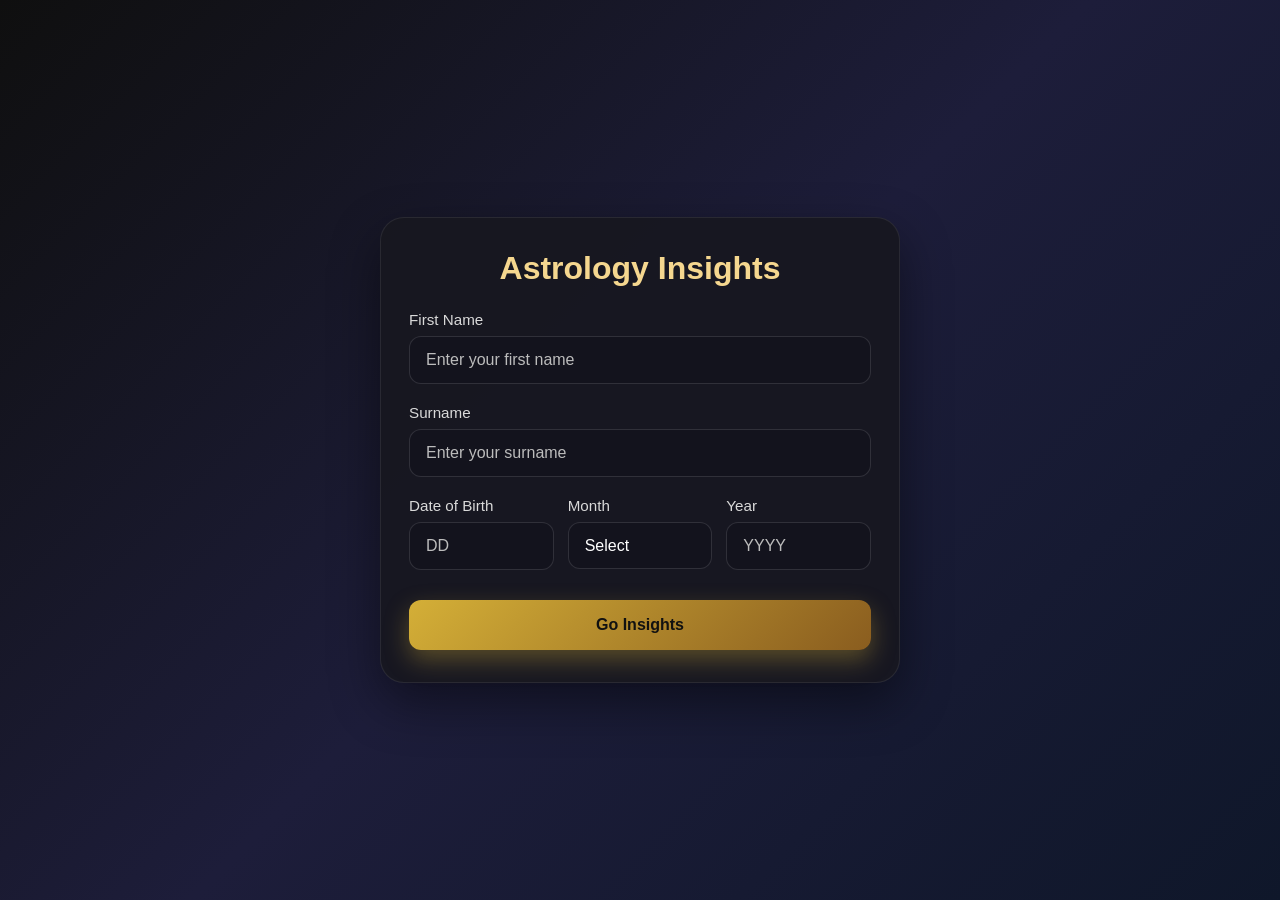
<file: AstrologyProject7/index.html>
<!DOCTYPE html>
<html lang="en">
<head>
    <meta charset="UTF-8">
    <meta name="viewport" content="width=device-width, initial-scale=1.0">
    <title>Astrology Project</title>
    <link rel="stylesheet" href="style.css">
</head>
<body>
    <main class="container">
        <div class="card">
            <h1>Astrology Insights</h1>

            <form class="astrology-form">
                <div class="field-group">
                    <label for="firstName">First Name</label>
                    <input type="text" id="firstName" name="firstName" placeholder="Enter your first name">
                </div>

                <div class="field-group">
                    <label for="surname">Surname</label>
                    <input type="text" id="surname" name="surname" placeholder="Enter your surname">
                </div>

                <div class="field-row">
                    <div class="field-group">
                        <label for="dateOfBirth">Date of Birth</label>
                        <input type="number" id="dateOfBirth" name="dateOfBirth" min="1" max="31" placeholder="DD">
                    </div>

                    <div class="field-group">
                        <label for="month">Month</label>
                        <select id="month" name="month">
                            <option value="">Select</option>
                            <option>January</option>
                            <option>February</option>
                            <option>March</option>
                            <option>April</option>
                            <option>May</option>
                            <option>June</option>
                            <option>July</option>
                            <option>August</option>
                            <option>September</option>
                            <option>October</option>
                            <option>November</option>
                            <option>December</option>
                        </select>
                    </div>

                    <div class="field-group">
                        <label for="year">Year</label>
                        <input type="text" id="year" name="year" inputmode="numeric" maxlength="4" placeholder="YYYY">
                    </div>
                </div>

                <button type="submit">Go Insights</button>
            </form>

            <div class="result" id="result">

            </div>
        </div>
    </main>
    <script src="first.js"></script>
</body>
</html>
</file>
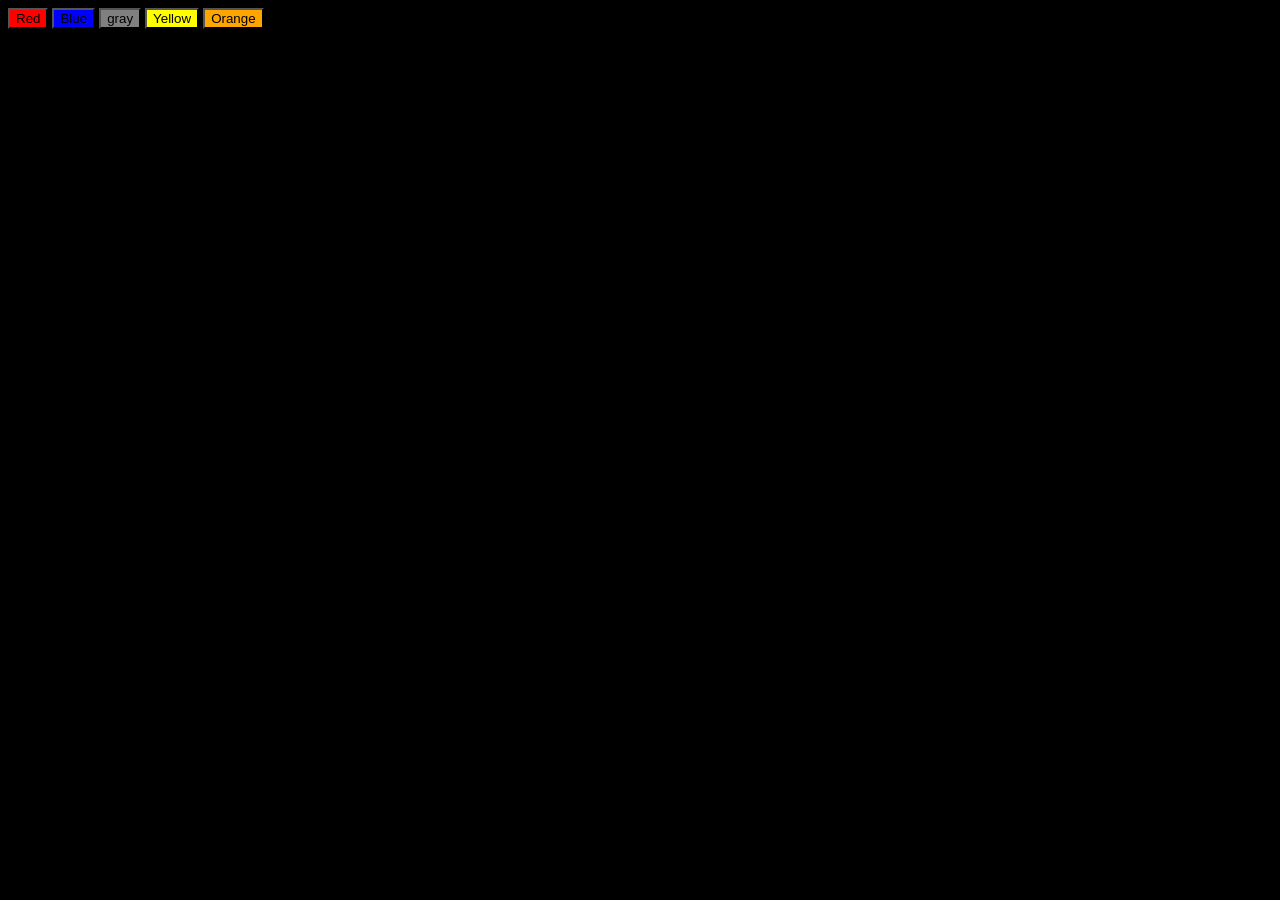
<file: BackgroundColorChnageProject2/index.html>
<!DOCTYPE html>
<html lang="en">
<head>
    <meta charset="UTF-8">
    <meta name="viewport" content="width=device-width, initial-scale=1.0">
    <title>Background Color Changer</title>
</head>
<body style="background-color: black;">
    <div id="parent">
    <button id="red" style="background-color: red;">Red</button>
    <button id="blue" style="background-color: blue;">Blue</button>
    <button id="gray" style="background-color: gray;">gray</button>
    <button id="yellow" style="background-color: yellow;">Yellow</button>
    <button id="orange" style="background-color: orange;">Orange</button>
    </div>
</body>
<script src="./first.js"></script>
</html>
</file>
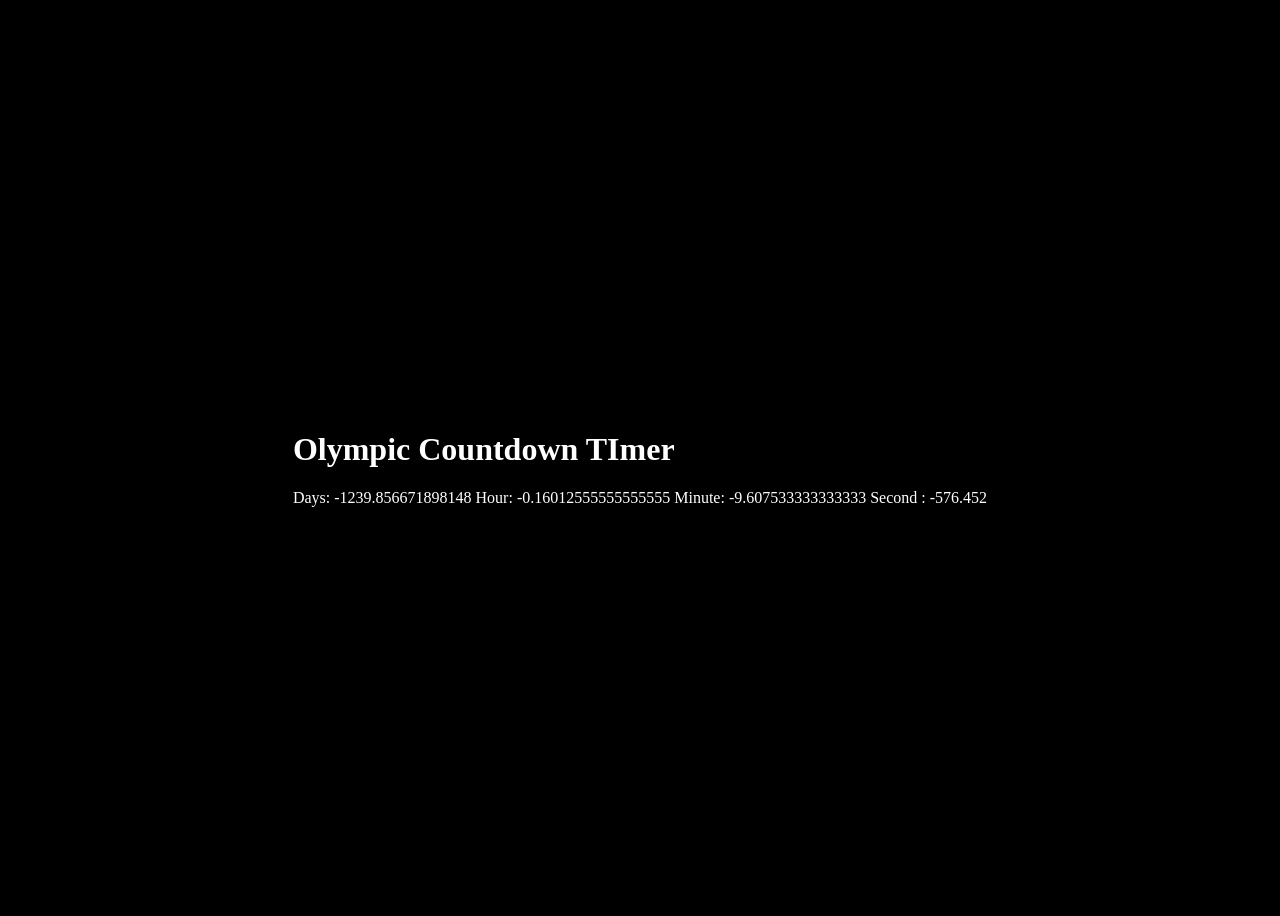
<file: CountDownTImerProject6/index.html>
<!DOCTYPE html>
<html lang="en">
<head>
    <meta charset="UTF-8">
    <meta name="viewport" content="width=device-width, initial-scale=1.0">
    <title>Count DOwn Timer</title>
</head>
<body style="display: flex; justify-content: center; align-items: center; height: 100vh; background-color: black; color: white;">
    <div id="parent">
        <h1>Olympic Countdown TImer</h1>
        <div id="result">
            <div style="margin-top: 20px;" id="result">


            </div>


        </div>

    </div>
</body>
<script src="./first.js">

</script>
</html>
</file>
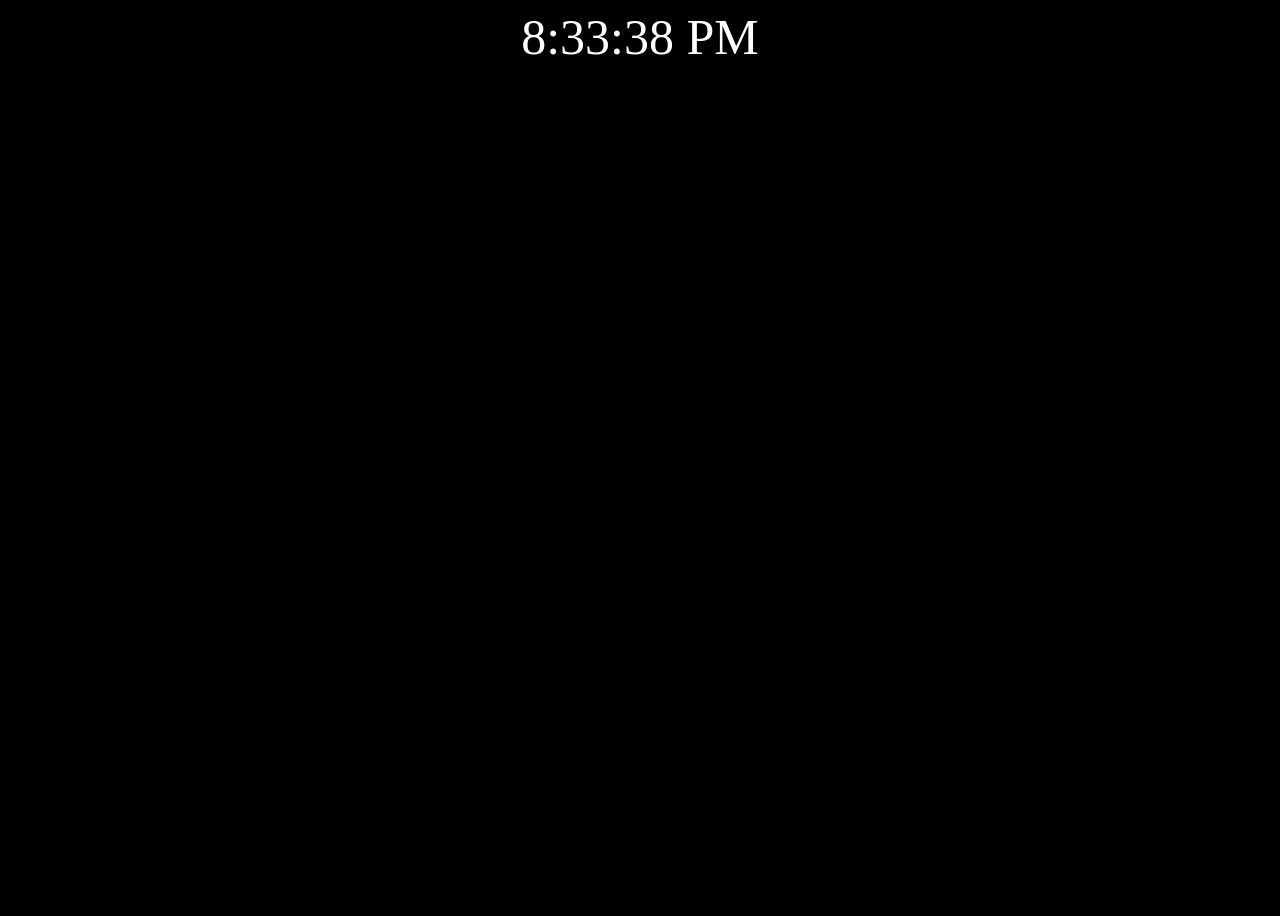
<file: DigitalClockProject5/index.html>
<!DOCTYPE html>
<html lang="en">
<head>
    <meta charset="UTF-8">
    <meta name="viewport" content="width=device-width, initial-scale=1.0">
    <title>Digital Clock</title>
</head>
<body style="display: flex; justify-content:center; height: 100vh; background-color: black; color: white;">
<div id="time" style="font-size: 50px;">

</div>

    
</body>
<script src="./first.js"></script>
</html>
</file>
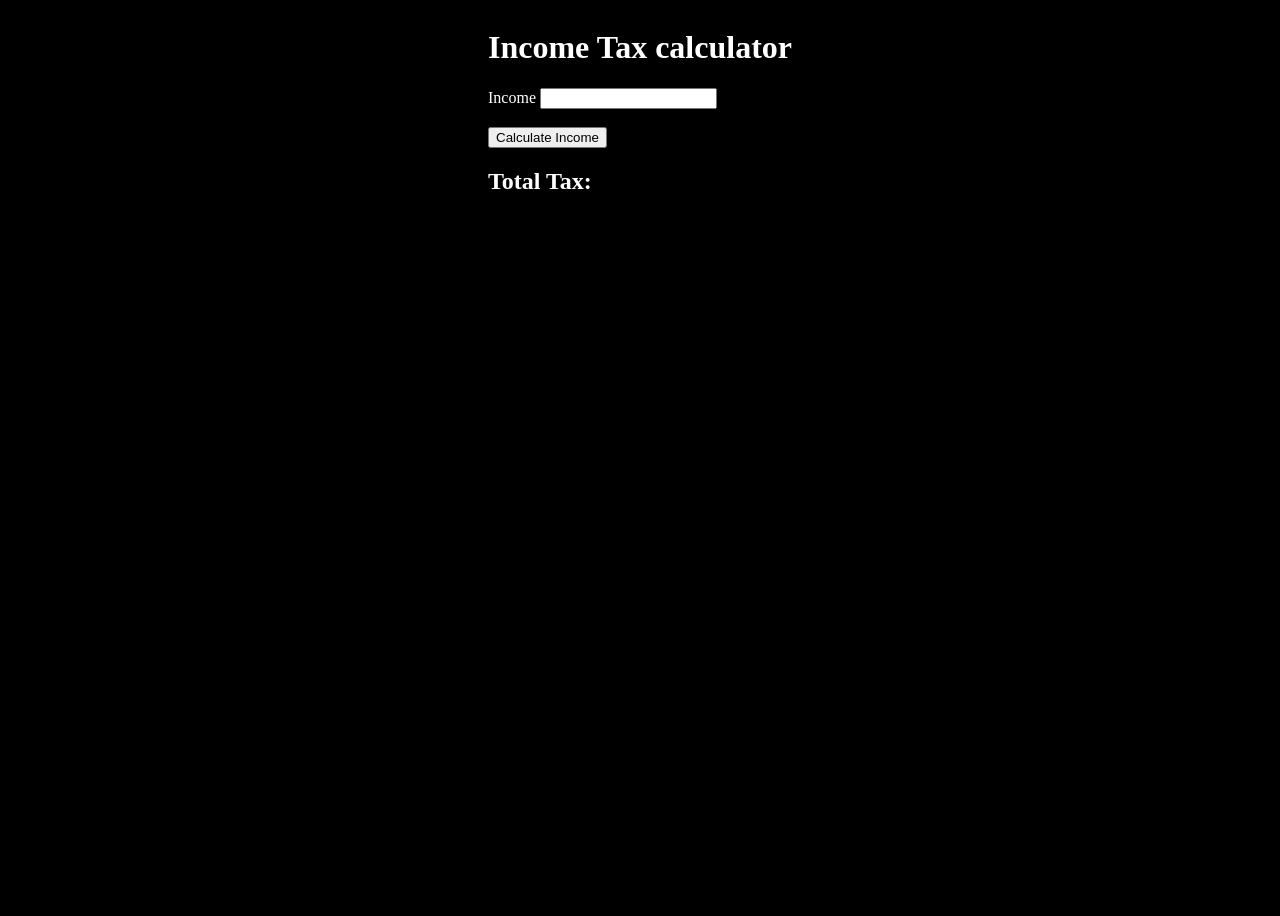
<file: IncomeTaxcalculator/index.html>
<!DOCTYPE html>
<html lang="en">
<head>
    <meta charset="UTF-8">
    <meta name="viewport" content="width=device-width, initial-scale=1.0">
    <title>Income Tax Calculator</title>
</head>
<body style="display: flex; justify-content:center; height: 100vh; background-color: black; color: white;">
    <div id=""parent>
        <h1>Income Tax calculator</h1>
         <form action="">
            <label for="income">Income</label>
            <input type="number" id="income" name="income">
            <br />
            <br />
            <button type="submit">Calculate Income</button>

         </form>
         <h2>Total Tax:</h2>

    </div>
    
</body>
<script src="./first.js"></script>
</html>
</file>
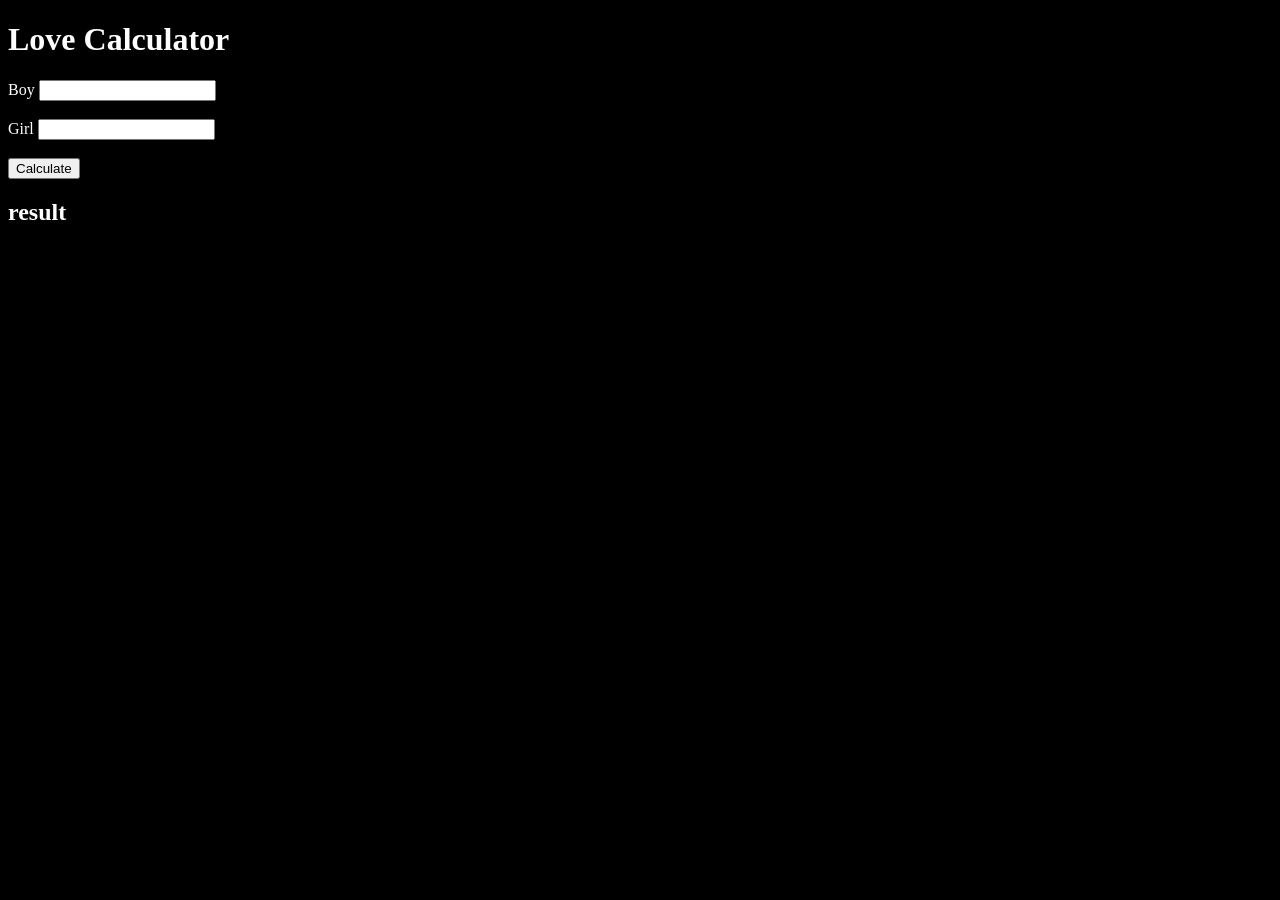
<file: LoveCalculatorProject3/index.html>
<!DOCTYPE html>
<html lang="en">
<head>
    <meta charset="UTF-8">
    <meta name="viewport" content="width=device-width, initial-scale=1.0">
    <title>Love Calculator</title>
</head>
<body style="background-color: black; color: white;" display="flex";>
    <div id="parent">
        <h1>Love Calculator</h1>
        
        <form action="" >
            <label for="Boy">Boy</label>
            <input type="text" name="Boy" id="Boy">
                <br />
                <br />
            <label for="Girl">Girl</label>
            <input type="text" name="Girl" id="Girl">
            <br />
            <br />
            <button type="submit">Calculate</button>
            <h2>result</h2>
        </form>
    </div>
    
</body>
<script src="./first.js"></script>
</html>
</file>
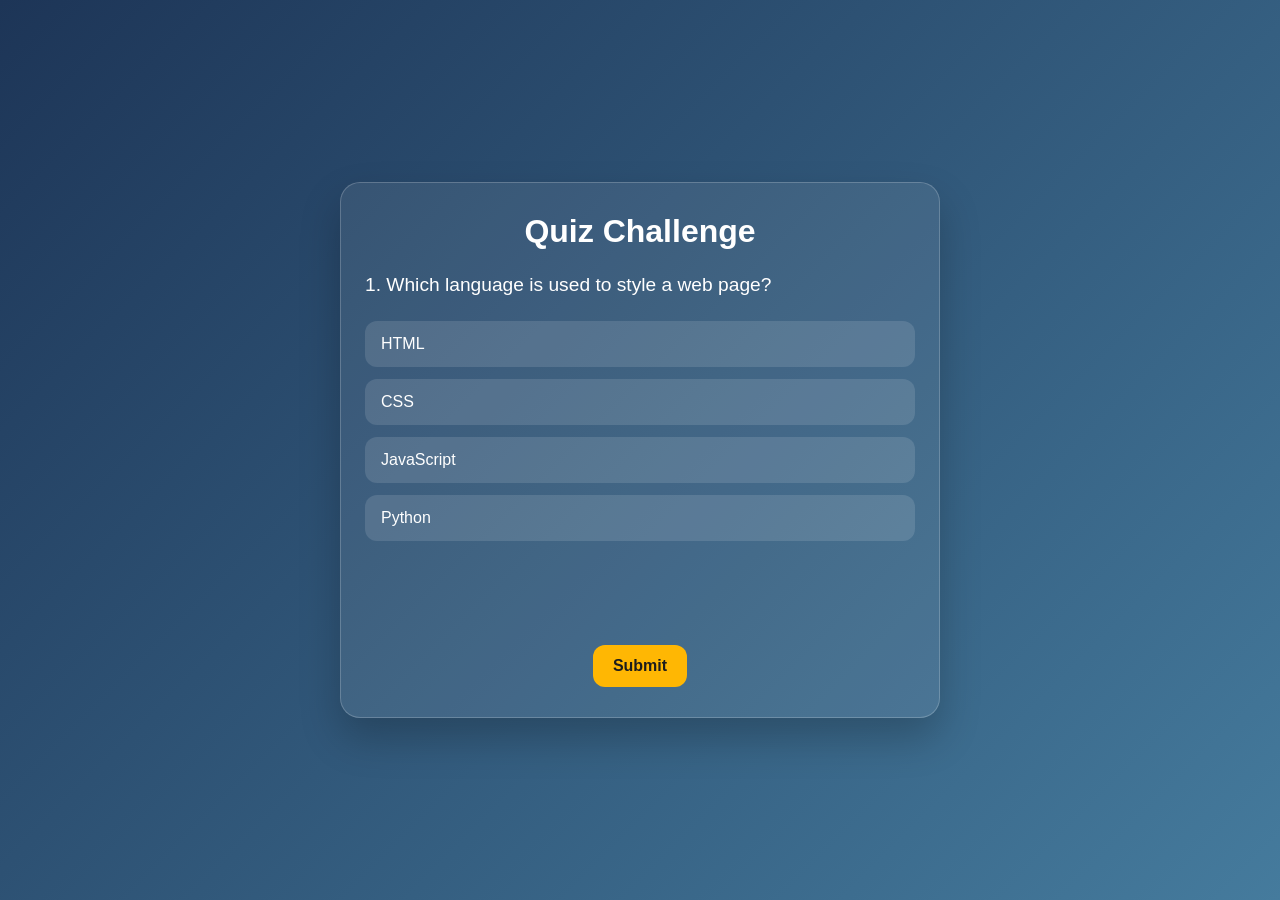
<file: QuizProject10/index.html>
<!DOCTYPE html>
<html lang="en">
  <head>
    <meta charset="UTF-8" />
    <meta name="viewport" content="width=device-width, initial-scale=1.0" />
    <title>Quiz App</title>
    <link rel="stylesheet" href="./style.css" />
  </head>
  <body>
    <div class="quiz-box">
      <h1>Quiz Challenge</h1>
      <div id="question"></div>
      <div id="options"></div>
      <div id="result"></div>
      <div id="score"></div>

      <div class="actions">
        <button id="submit">Submit</button>
        <button id="restart">Restart</button>
      </div>
    </div>

    <script src="./first.js"></script>
  </body>
</html>
</file>
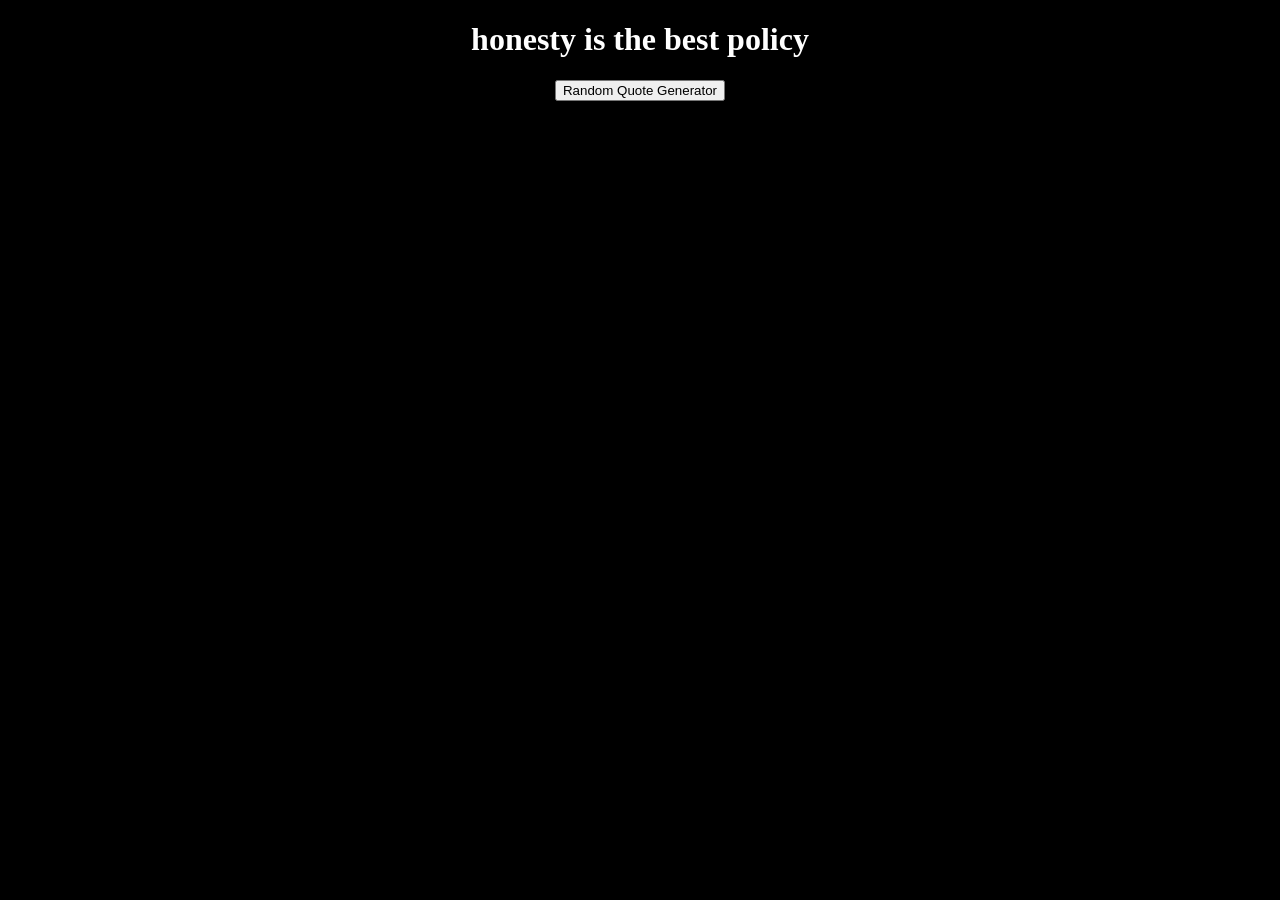
<file: RandomQutoeGeneratorProject1/index.html>
<!DOCTYPE html>
<html lang="en">
<head>
    <meta charset="UTF-8">
    <meta name="viewport" content="width=device-width, initial-scale=1.0">
    <title>Random Qutoe Generator</title>
</head>
<body style="background-color: rgb(0, 0, 0); color: white; text-align: center;">
    <div >
        <h1>honesty is the best policy</h1>
        <button>Random Quote Generator</button>
    </div>
</body>
<script src="./frist.js"></script>
</html>
</file>
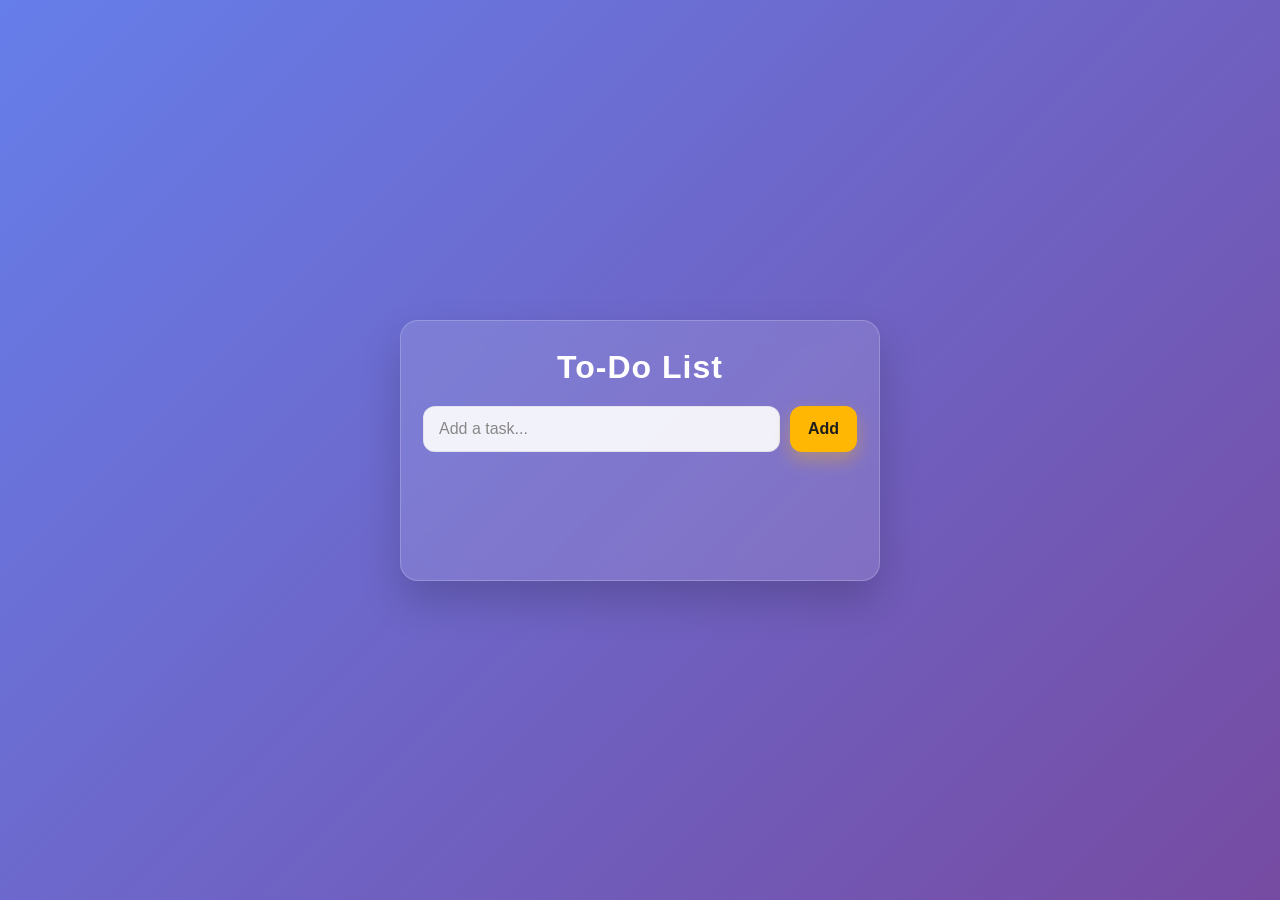
<file: ToDoList9/index.html>
<!DOCTYPE html>
<html lang="en">
<head>
    <meta charset="UTF-8">
    <meta name="viewport" content="width=device-width, initial-scale=1.0">
    <title>To Do List</title>
    <link rel="stylesheet" href="./style.css">
</head>
<body>
    <div class="todo-container">
        <h1>To-Do List</h1>
        <form class="todo-form" action="">
            <input type="text" name="task" id="task" placeholder="Add a task...">
            <button type="submit">Add</button>
        </form>
        <div id="alltask" class="task-list"></div>
    </div>
</body>
<script src="./first.js"></script>
</html>
</file>
<file: AstrologyProject7/style.css>
* {
  margin: 0;
  padding: 0;
  box-sizing: border-box;
  font-family: Arial, Helvetica, sans-serif;
}

body {
  min-height: 100vh;
  display: flex;
  justify-content: center;
  align-items: center;
  background: linear-gradient(135deg, #0f0f0f, #1d1d3a, #0f172a);
  color: #ffffff;
}

.container {
  width: 100%;
  display: flex;
  justify-content: center;
  align-items: center;
  padding: 20px;
}

.card {
  width: 100%;
  max-width: 520px;
  background: rgba(24, 24, 32, 0.9);
  border: 1px solid rgba(255, 255, 255, 0.08);
  border-radius: 24px;
  padding: 32px 28px;
  box-shadow: 0 20px 50px rgba(0, 0, 0, 0.45);
}

h1 {
  text-align: center;
  font-size: 2rem;
  margin-bottom: 24px;
  color: #f5d78f;
}

.astrology-form {
  display: flex;
  flex-direction: column;
  gap: 20px;
}

.field-group {
  display: flex;
  flex-direction: column;
  gap: 8px;
}

label {
  font-size: 0.95rem;
  color: #d9d9d9;
}

input,
select,
button {
  width: 100%;
  border: none;
  border-radius: 12px;
  outline: none;
}

input,
select {
  padding: 14px 16px;
  background: rgba(20, 20, 30, 0.95);
  border: 1px solid rgba(255, 255, 255, 0.12);
  color: #ffffff;
  font-size: 1rem;
  -webkit-appearance: none;
  -moz-appearance: none;
  appearance: none;
  color-scheme: dark;
}

input::placeholder {
  color: #bcbcbc;
}

select option {
  background: #1a1a2e;
  color: #ffffff;
}

.field-row {
  display: grid;
  grid-template-columns: repeat(3, 1fr);
  gap: 14px;
}

button {
  margin-top: 10px;
  padding: 16px;
  font-size: 1rem;
  font-weight: 700;
  border-radius: 12px;
  cursor: pointer;
  background: linear-gradient(135deg, #d4af37, #8a5d1f);
  color: #111111;
  transition:
    transform 0.2s ease,
    box-shadow 0.2s ease;
  box-shadow: 0 10px 24px rgba(212, 175, 55, 0.35);
}

button:hover {
  transform: translateY(-1px);
  box-shadow: 0 12px 30px rgba(212, 175, 55, 0.45);
}

.result-box {
  margin-top: 28px;
  padding: 22px;
  background: linear-gradient(
    135deg,
    rgba(255, 255, 255, 0.08),
    rgba(17, 24, 39, 0.9)
  );
  border: 1px solid rgba(255, 255, 255, 0.08);
  border-radius: 20px;
  box-shadow: inset 0 1px 0 rgba(255, 255, 255, 0.06);
}

.result-header {
  display: flex;
  align-items: center;
  gap: 16px;
  margin-bottom: 22px;
}

.profile-badge {
  width: 56px;
  height: 56px;
  border-radius: 50%;
  display: flex;
  align-items: center;
  justify-content: center;
  background: linear-gradient(135deg, #f5d78f, #b7791f);
  color: #111111;
  font-weight: 700;
  font-size: 1.4rem;
}

.result-heading h2 {
  margin: 4px 0 0;
  font-size: 1.6rem;
  color: #ffffff;
}

.result-label {
  margin: 0;
  font-size: 0.72rem;
  color: #d1b66a;
  text-transform: uppercase;
  letter-spacing: 1px;
}

.result-grid {
  display: grid;
  grid-template-columns: repeat(2, minmax(0, 1fr));
  gap: 14px;
}

.result-item {
  padding: 14px;
  border-radius: 12px;
  background: rgba(255, 255, 255, 0.04);
  border: 1px solid rgba(255, 255, 255, 0.08);
}

.result-item span {
  display: block;
  font-size: 0.8rem;
  color: #c8c8c8;
  margin-bottom: 6px;
}

.result-item strong {
  font-size: 0.96rem;
  color: #ffffff;
}

.insight-box {
  margin-top: 22px;
  padding: 18px;
  background: rgba(212, 175, 55, 0.12);
  border-left: 4px solid #f5d78f;
  border-radius: 12px;
}

.insight-title {
  margin: 0 0 10px;
  color: #f5d78f;
  font-size: 0.88rem;
  text-transform: uppercase;
  letter-spacing: 1px;
}

.insight-box p:last-child {
  margin: 0;
  color: #f2f2f2;
  line-height: 1.6;
}

.detail-grid {
  margin-top: 22px;
  display: grid;
  grid-template-columns: repeat(2, minmax(0, 1fr));
  gap: 16px;
}

.detail-box {
  padding: 18px;
  border-radius: 14px;
  background: rgba(255, 255, 255, 0.03);
  border: 1px solid rgba(255, 255, 255, 0.08);
}

.detail-title {
  margin: 0 0 10px;
  color: #f5d78f;
  font-size: 0.88rem;
  text-transform: uppercase;
  letter-spacing: 1px;
}

.detail-box p:last-child,
.detail-box li {
  color: #f2f2f2;
  line-height: 1.6;
}

.detail-list {
  margin: 0;
  padding-left: 18px;
}

@media (max-width: 600px) {
  .card {
    padding: 24px 18px;
  }

  .field-row,
  .result-grid,
  .detail-grid {
    grid-template-columns: 1fr;
  }
}
</file>
<file: QuizProject10/style.css>
* {
  margin: 0;
  padding: 0;
  box-sizing: border-box;
  font-family: Arial, sans-serif;
}

body {
  min-height: 100vh;
  display: flex;
  align-items: center;
  justify-content: center;
  background: linear-gradient(135deg, #1d3557, #457b9d);
  padding: 20px;
}

.quiz-box {
  width: 100%;
  max-width: 600px;
  background: rgba(255, 255, 255, 0.08);
  border: 1px solid rgba(255, 255, 255, 0.2);
  border-radius: 20px;
  box-shadow: 0 20px 40px rgba(0, 0, 0, 0.22);
  padding: 30px 24px;
  color: #fff;
}

h1 {
  text-align: center;
  margin-bottom: 20px;
  font-size: 2rem;
}

#question {
  font-size: 1.2rem;
  line-height: 1.6;
  margin-bottom: 20px;
}

#options {
  display: grid;
  gap: 12px;
}

.option-btn {
  width: 100%;
  text-align: left;
  padding: 14px 16px;
  border: none;
  border-radius: 12px;
  background: rgba(255, 255, 255, 0.12);
  color: #fff;
  font-size: 1rem;
  cursor: pointer;
  transition: all 0.2s ease;
}

.option-btn:hover {
  background: rgba(255, 255, 255, 0.2);
}

.option-btn.selected {
  background: #f4d35e;
  color: #1d3557;
  font-weight: 700;
}

.option-btn.correct {
  background: #2a9d8f;
}

.option-btn.wrong {
  background: #e76f51;
}

#result,
#score {
  margin-top: 18px;
  font-size: 1rem;
  font-weight: 600;
  min-height: 24px;
}

.actions {
  margin-top: 20px;
  display: flex;
  justify-content: center;
}

#submit,
#restart {
  border: none;
  border-radius: 12px;
  padding: 12px 20px;
  font-size: 1rem;
  font-weight: 700;
  background: #ffb703;
  color: #1d1d1d;
  cursor: pointer;
}

#submit:disabled {
  opacity: 0.6;
  cursor: not-allowed;
}

#restart {
  display: none;
  background: #06d6a0;
}
</file>
<file: ToDoList9/style.css>
* {
  margin: 0;
  padding: 0;
  box-sizing: border-box;
  font-family: Arial, sans-serif;
}

body {
  min-height: 100vh;
  display: flex;
  align-items: center;
  justify-content: center;
  background: linear-gradient(135deg, #667eea, #764ba2);
  padding: 20px;
}

.todo-container {
  width: 100%;
  max-width: 480px;
  background: rgba(255, 255, 255, 0.12);
  backdrop-filter: blur(10px);
  border: 1px solid rgba(255, 255, 255, 0.2);
  border-radius: 18px;
  box-shadow: 0 20px 40px rgba(0, 0, 0, 0.18);
  padding: 28px 22px;
}

h1 {
  text-align: center;
  color: #fff;
  margin-bottom: 20px;
  font-size: 2rem;
  letter-spacing: 1px;
}

.todo-form {
  display: flex;
  gap: 10px;
  margin-bottom: 20px;
}

#task {
  flex: 1;
  border: none;
  outline: none;
  border-radius: 12px;
  padding: 14px 16px;
  font-size: 1rem;
  background: rgba(255, 255, 255, 0.9);
  color: #333;
  box-shadow: inset 0 0 0 1px rgba(0, 0, 0, 0.06);
}

#task::placeholder {
  color: #888;
}

button {
  border: none;
  border-radius: 12px;
  padding: 14px 18px;
  font-size: 1rem;
  font-weight: 600;
  background: #ffb703;
  color: #1d1d1d;
  cursor: pointer;
  transition:
    transform 0.2s ease,
    box-shadow 0.2s ease;
  box-shadow: 0 8px 18px rgba(255, 183, 3, 0.35);
}

button:hover {
  transform: translateY(-1px);
}

.task-list {
  min-height: 80px;
  display: flex;
  flex-direction: column;
  gap: 10px;
}

.task-item {
  display: flex;
  align-items: center;
  justify-content: space-between;
  gap: 10px;
  background: rgba(255, 255, 255, 0.1);
  border: 1px solid rgba(255, 255, 255, 0.15);
  border-radius: 12px;
  color: #fff;
  padding: 12px 14px;
  font-size: 0.98rem;
}

.task-item span {
  flex: 1;
  word-break: break-word;
}

.task-item button {
  padding: 8px 12px;
  font-size: 0.8rem;
  border-radius: 10px;
}

.task-item button:last-child {
  background: #ef476f;
  color: white;
  box-shadow: 0 8px 18px rgba(239, 71, 111, 0.28);
}
</file>
